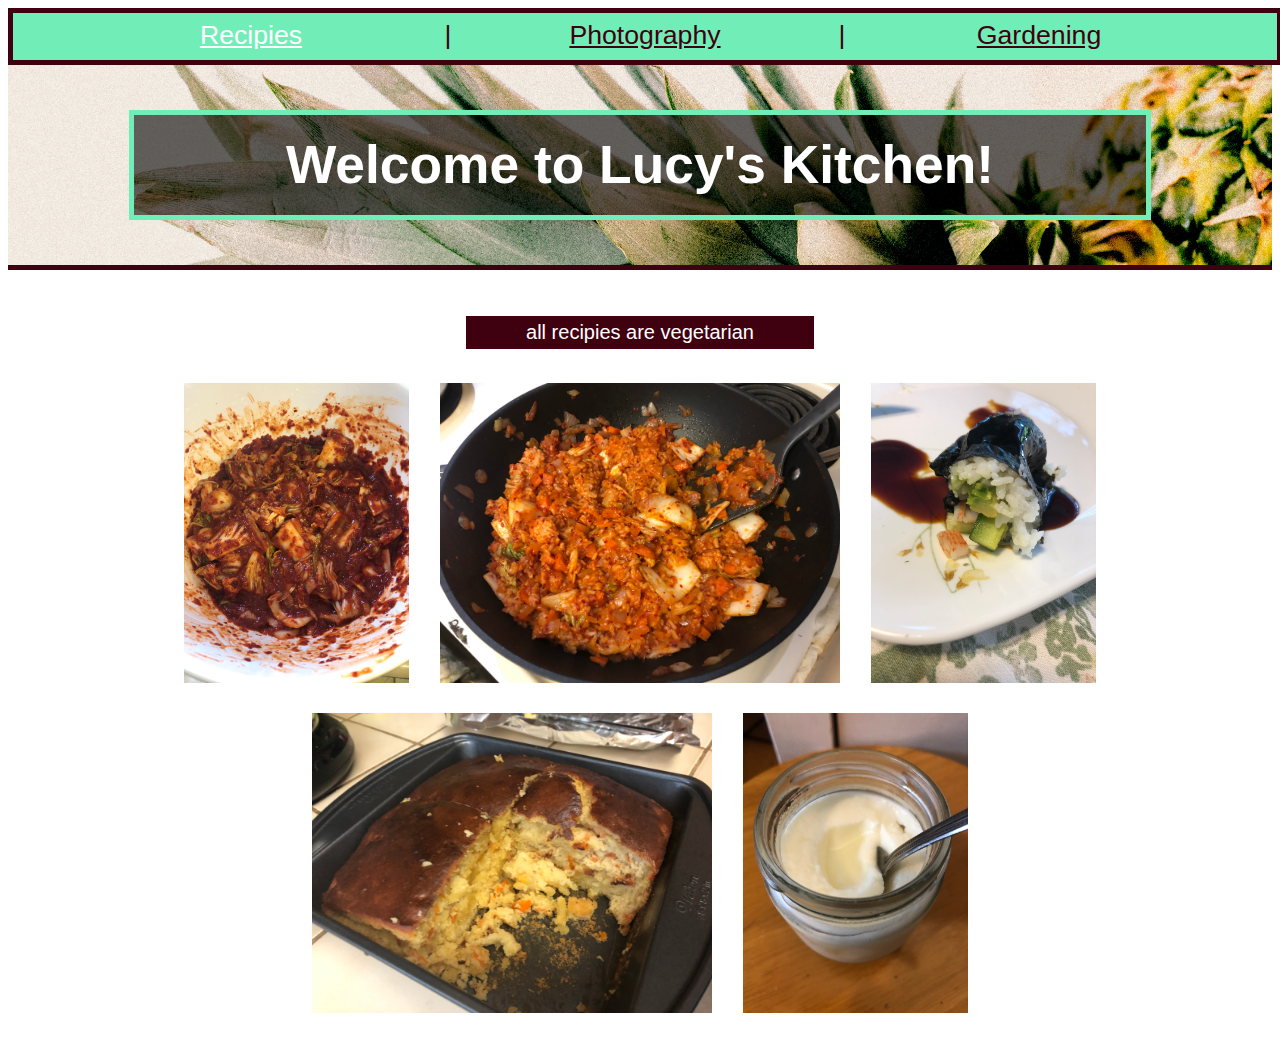
<file: index.html>
<!doctype html>
<html>
<head>
	<title>Lucy's Kitchen</title>
	<link href="style.css" rel="stylesheet">
<!-- 	revisions: add footer (with contact), make kimchi recipie page nicer, add more recipies and steps to seed starter -->
	

	</head>

<style>
	#rec {
		color: white;
	}
</style>

<body class  = "b">
	<div class = "nav">
<a href = "index.html" id = "rec">Recipies</a>
<a> | </a>
<a href = "photography.html" id = "phot">Photography</a>
<a> | </a>
<a href = "gardening.html" id = "gar">Gardening</a>
</div>


<div class = "head">
		
<div class ="head2"><h1> Welcome to Lucy's Kitchen! </h1></div>
		</div>
<div class = "imgcon">
	<p style = "color: white; font-size: 15pt; padding:5px 60px;background-color: #3F000F;  display: inline-block;" align = center> all recipies are vegetarian</p>
</div>
<div class = "imgcon">
	<a href = "recipies/kimchi.html"><div class = "con">
<img src = "img/food/kimchi.jpg" class = "foodpic">
<div class="overlay">~Kimchi~</div>
</div></a>


	<div class = "con">
<img src = "img/food/friedrice.jpg" class = "foodpic">
<div class="overlay">~Kimchi Fried Rice~</div>
</div>

	<div class = "con">
<img src = "img/food/sushi.jpg" class = "foodpic">
<div class="overlay">~Sushi - California Roll~</div>
</div>

	<div class = "con">
<img src = "img/food/kumquatbread.jpg" class = "foodpic">
<div class="overlay">~Kumquat Cake~</div>
</div>

	<div class = "con">
<img src = "img/food/yogurt.jpg" class = "foodpic">
<div class="overlay">~Plain Yogurt~</div>
</div>

</div>

<!-- <div class = "footer">
<p>Email: lucy.w@berkeley.edu</p>
</div> -->

</body>
</html>
</file>
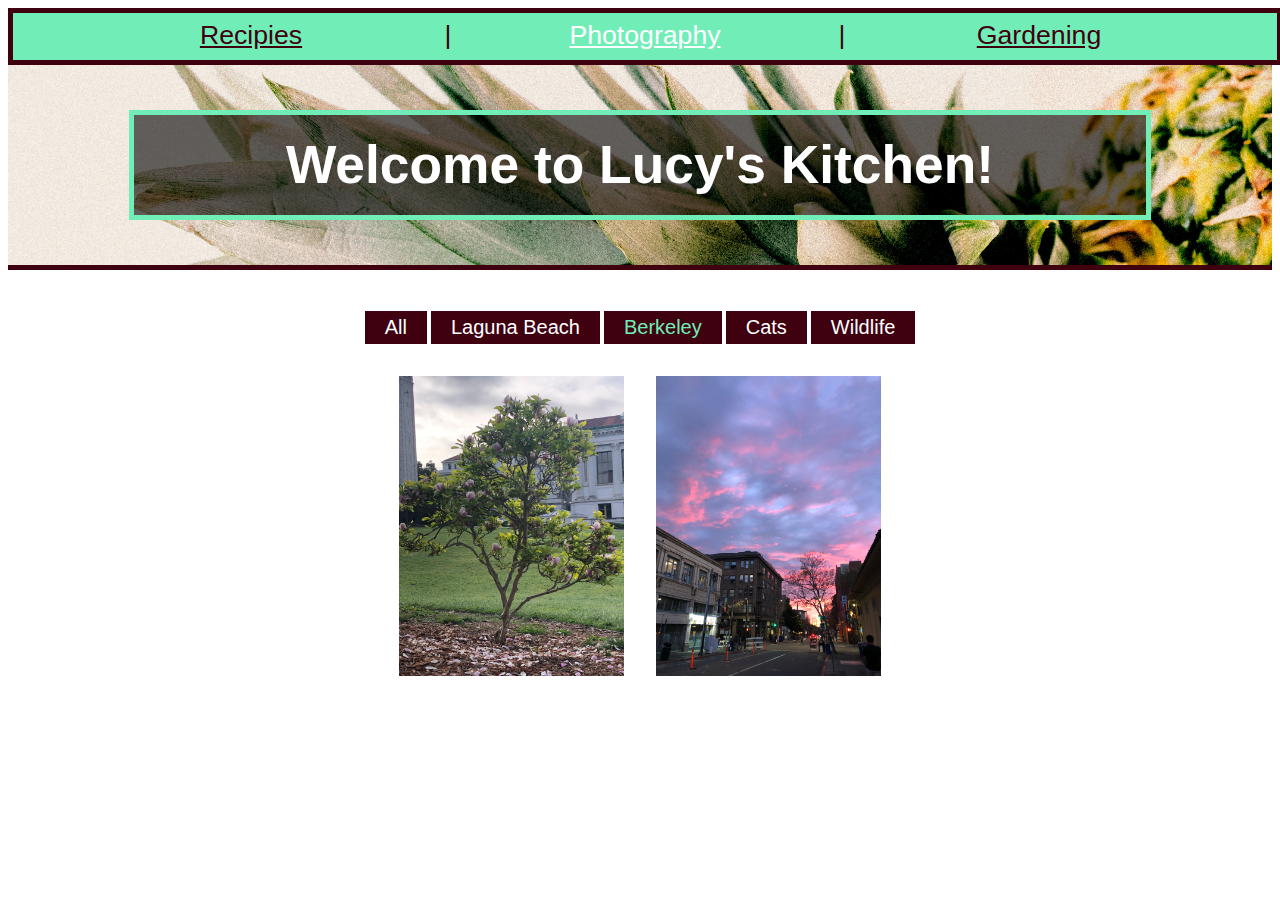
<file: berkeley.html>
<!doctype html>
<html>
<head>
	<title>Lucy's Kitchen</title>
	<link href="style.css" rel="stylesheet">
			<script src="https://ajax.googleapis.com/ajax/libs/jquery/1.11.1/jquery.min.js"></script>
			<script src="img/displaypics.js"></script>
	</head>
	<style>
	#phot {
		color: white;
	}
</style>
<body class  = "b">
<div class = "nav">
<a href = "index.html" id = "rec">Recipies</a>
<a> | </a>
<a href = "photography.html" id = "phot">Photography</a>
<a> | </a>
<a href = "gardening.html" id = "gar">Gardening</a>
</div>
<div class = "head">
		
<div class ="head2"><h1> Welcome to Lucy's Kitchen! </h1></div>
		</div>


<div class = "imgcon">
<ul id="filters">
            <a href = "photography.html"><li><span class="filter">All</span></li></a>
            <a href = "laguna.html"><li><span class="filter">Laguna Beach</span></li></a>
            <a href = "berkeley.html"><li><span class="filter active">Berkeley</span></li></a>
            <a href = "cats.html"><li><span class="filter">Cats</span></li></a>
            <a href = "wildlife.html"><li><span class="filter">Wildlife</span></li></a>
            <!-- <li><span class="filter" data-filter="logo">Logo</span></li> -->
        </ul>
</div>
<div class = "imgcon">

<!-- berkeley -->
<a><img src='img/berkeley/IMG_5962.jpg' class = 'foodpic berkeley'></a>
<a><img src='img/berkeley/IMG_6034.jpg' class = 'foodpic berkeley'></a>

<!-- cats -->


<!-- script -->
<!-- m = ["IMG_6218.jpg"]
f = "img/wildlife/"
c = "wildlife"
def d(m, f, c):
    for i in m:
        print("<a><img src='"+ f + i +"' class = 'foodpic "+c+"'></a>")
        
d(m,f, c) -->
</div>
</body>
</html>
</file>
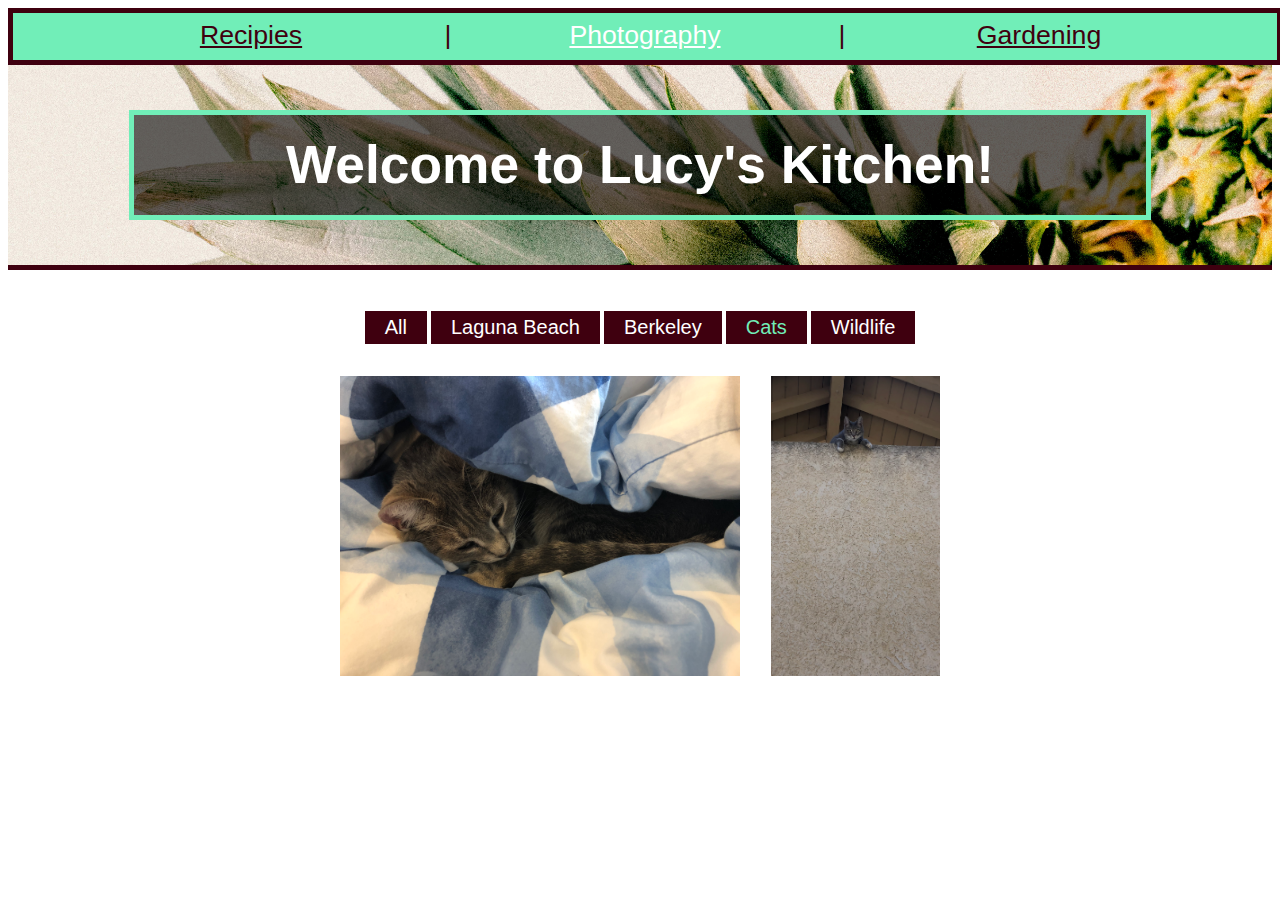
<file: cats.html>
<!doctype html>
<html>
<head>
	<title>Lucy's Kitchen</title>
	<link href="style.css" rel="stylesheet">
			<script src="https://ajax.googleapis.com/ajax/libs/jquery/1.11.1/jquery.min.js"></script>
			<script src="img/displaypics.js"></script>
	</head>
	<style>
	#phot {
		color: white;
	}
</style>
<body class  = "b">
<div class = "nav">
<a href = "index.html" id = "rec">Recipies</a>
<a> | </a>
<a href = "photography.html" id = "phot">Photography</a>
<a> | </a>
<a href = "gardening.html" id = "gar">Gardening</a>
</div>
<div class = "head">
		
<div class ="head2"><h1> Welcome to Lucy's Kitchen! </h1></div>
		</div>


<div class = "imgcon">
<ul id="filters">
            <a href = "photography.html"><li><span class="filter">All</span></li></a>
            <a href = "laguna.html"><li><span class="filter">Laguna Beach</span></li></a>
            <a href = "berkeley.html"><li><span class="filter">Berkeley</span></li></a>
            <a href = "cats.html"><li><span class="filter active">Cats</span></li></a>
            <a href = "wildlife.html"><li><span class="filter">Wildlife</span></li></a>
            <!-- <li><span class="filter" data-filter="logo">Logo</span></li> -->
        </ul>
</div>
<div class = "imgcon">

<!-- cats -->
<a><img src='img/cats/60678782839__262FAB31-56EC-414C-B59A-407D063807A4.JPG' class = 'foodpic cats'></a>

<a><img src='img/cats/balc.png' class = 'foodpic cats'></a>
<!-- wildlife -->


<!-- script -->
<!-- m = ["IMG_6218.jpg"]
f = "img/wildlife/"
c = "wildlife"
def d(m, f, c):
    for i in m:
        print("<a><img src='"+ f + i +"' class = 'foodpic "+c+"'></a>")
        
d(m,f, c) -->
</div>
</div>
</body>
</html>
</file>
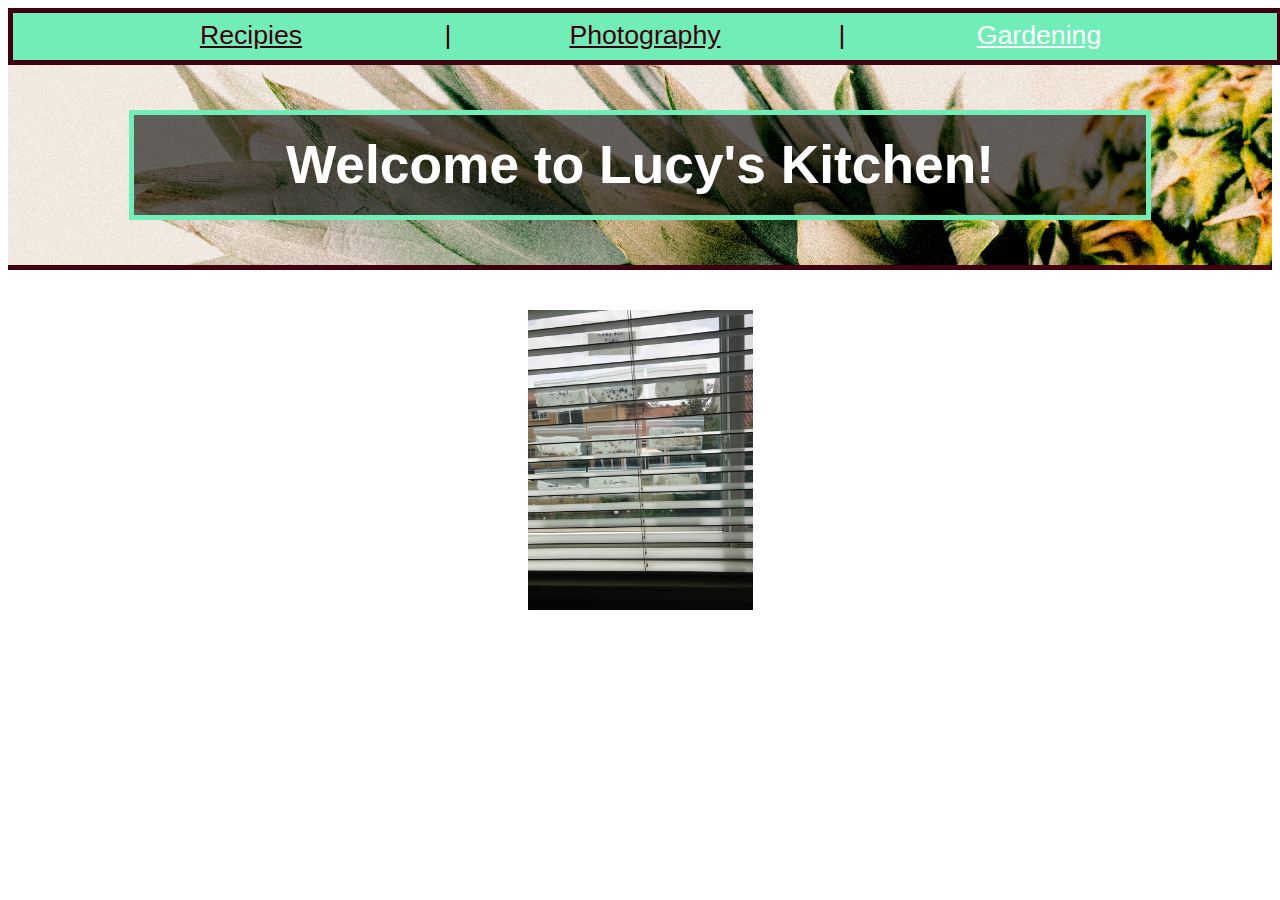
<file: gardening.html>
<!doctype html>
<html>
<head>
	<title>Lucy's Kitchen</title>
	<link href="style.css" rel="stylesheet">
			<script src="https://ajax.googleapis.com/ajax/libs/jquery/1.11.1/jquery.min.js"></script>
			<script src="img/displaypics.js"></script>
	</head>
	<style>
	#gar {
		color: white;
	}
</style>
<body class  = "b">
<div class = "nav">
<a href = "index.html" id = "rec">Recipies</a>
<a> | </a>
<a href = "photography.html" id = "phot">Photography</a>
<a> | </a>
<a href = "gardening.html" id = "gar">Gardening</a>
</div>
<div class = "head">
		
<div class ="head2"><h1> Welcome to Lucy's Kitchen! </h1></div>
		</div>
<div class = "imgcon">
<div class = "con"
<a><img src='img/gardening/seedstarts.jpg' class = 'foodpic'></a>
<div class="overlay">Window Pane Seed Starter</div>
</div>
</div>

</body>
</html>
</file>
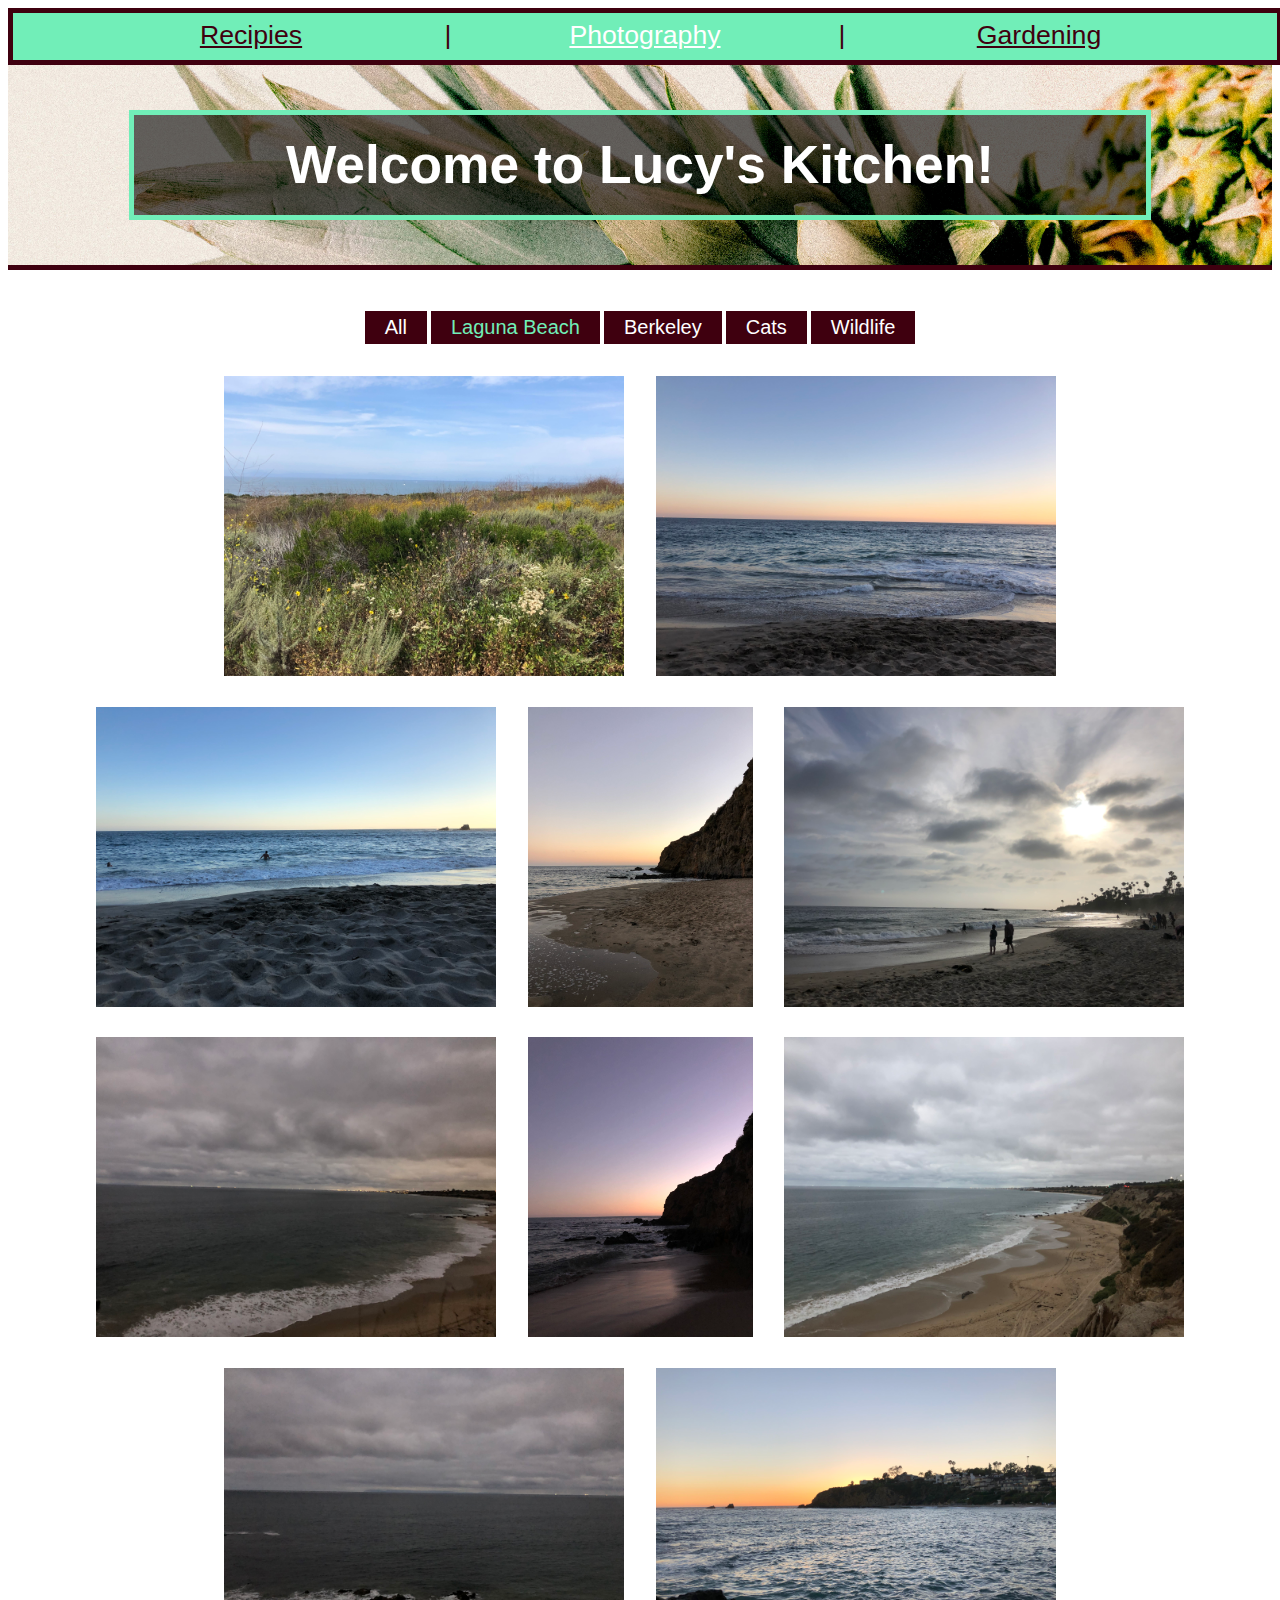
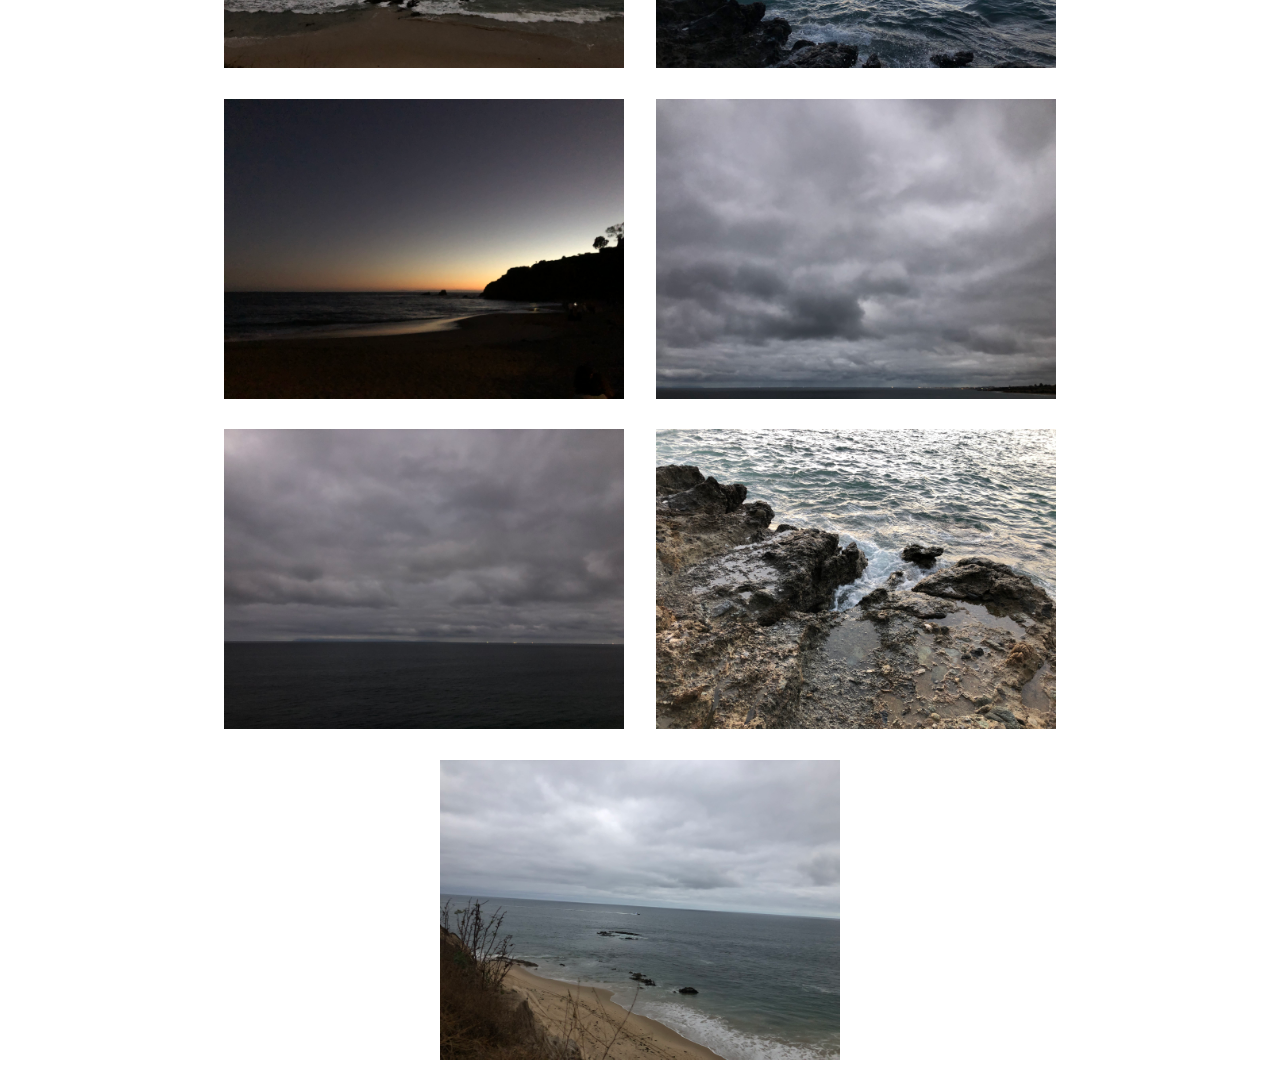
<file: laguna.html>
<!doctype html>
<html>
<head>
	<title>Lucy's Kitchen</title>
	<link href="style.css" rel="stylesheet">
			<script src="https://ajax.googleapis.com/ajax/libs/jquery/1.11.1/jquery.min.js"></script>
			<script src="img/displaypics.js"></script>
	</head>
	<style>
	#phot {
		color: white;
	}
</style>
<body class  = "b">
<div class = "nav">
<a href = "index.html" id = "rec">Recipies</a>
<a> | </a>
<a href = "photography.html" id = "phot">Photography</a>
<a> | </a>
<a href = "gardening.html" id = "gar">Gardening</a>
</div>
<div class = "head">
		
<div class ="head2"><h1> Welcome to Lucy's Kitchen! </h1></div>
		</div>


<div class = "imgcon">
<ul id="filters">
            <a href = "photography.html"><li><span class="filter">All</span></li></a>
            <a href = "laguna.html"><li><span class="filter active">Laguna Beach</span></li></a>
            <a href = "berkeley.html"><li><span class="filter">Berkeley</span></li></a>
            <a href = "cats.html"><li><span class="filter">Cats</span></li></a>
            <a href = "wildlife.html"><li><span class="filter">Wildlife</span></li></a>
            <!-- <li><span class="filter" data-filter="logo">Logo</span></li> -->
        </ul>
</div>
<div class = "imgcon">
<a><img src='img/beach/IMG_6282.jpg' class = 'foodpic beach'></a>
<a><img src='img/beach/IMG_6672_2.jpg' class = 'foodpic beach'></a>

<a><img src='img/beach/IMG_6669_2.jpg' class = 'foodpic beach'></a>
<a><img src='img/beach/IMG_6679_2.jpg' class = 'foodpic beach'></a>
<a><img src='img/beach/IMG_6373.jpg' class = 'foodpic beach'></a>
<a><img src='img/beach/IMG_6512.jpg' class = 'foodpic beach'></a>
<a><img src='img/beach/IMG_6681_2.jpg' class = 'foodpic beach'></a>
<a><img src='img/beach/IMG_6507.jpg' class = 'foodpic beach'></a>
<a><img src='img/beach/IMG_6513.jpg' class = 'foodpic beach'></a>
<a><img src='img/beach/IMG_6676_2.jpg' class = 'foodpic beach'></a>
<a><img src='img/beach/IMG_6685_2.jpg' class = 'foodpic beach'></a>
<a><img src='img/beach/IMG_6508.jpg' class = 'foodpic beach'></a>
<a><img src='img/beach/IMG_6515.jpg' class = 'foodpic beach'></a>
<a><img src='img/beach/IMG_6678_2.jpg' class = 'foodpic beach'></a>
<a><img src='img/beach/IMG_6510.jpg' class = 'foodpic beach'></a>


<!-- script -->
<!-- m = ["IMG_6218.jpg"]
f = "img/wildlife/"
c = "wildlife"
def d(m, f, c):
    for i in m:
        print("<a><img src='"+ f + i +"' class = 'foodpic "+c+"'></a>")
        
d(m,f, c) -->
</div>
</div>
</body>
</html>
</file>
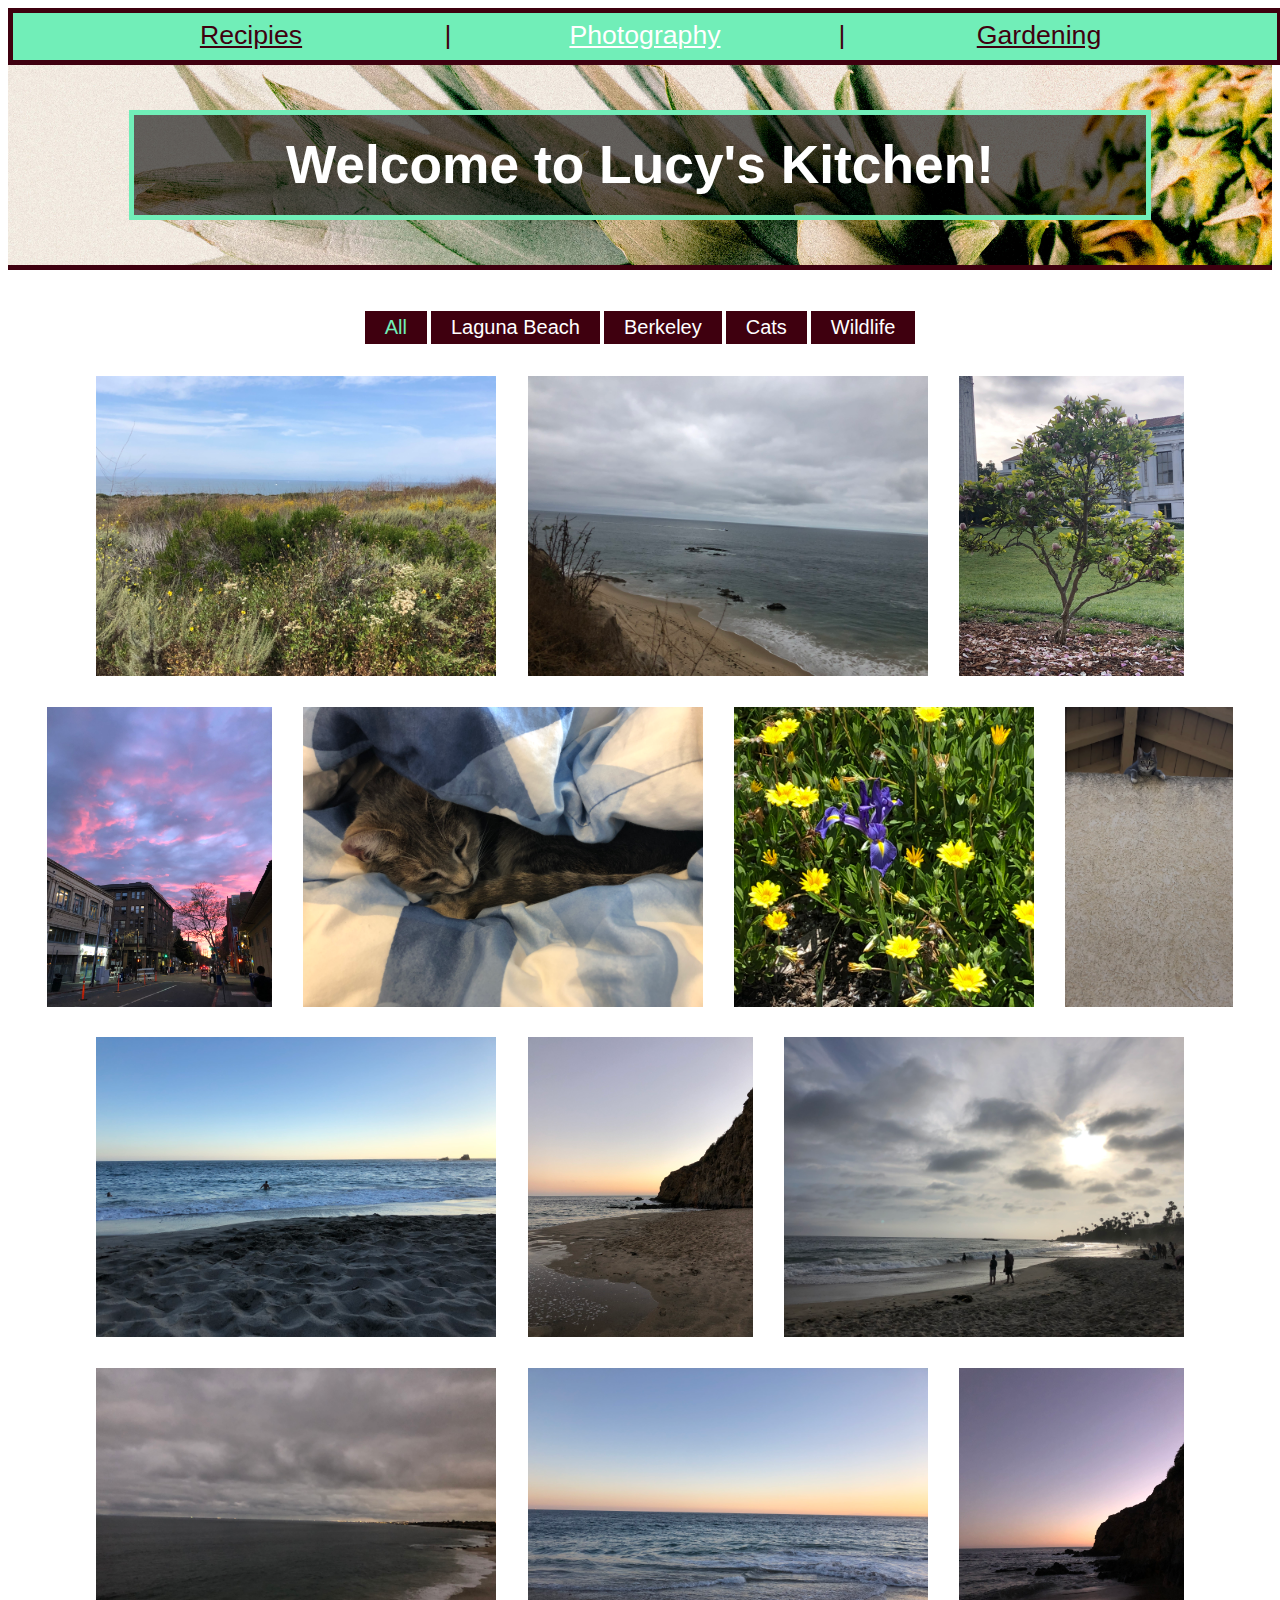
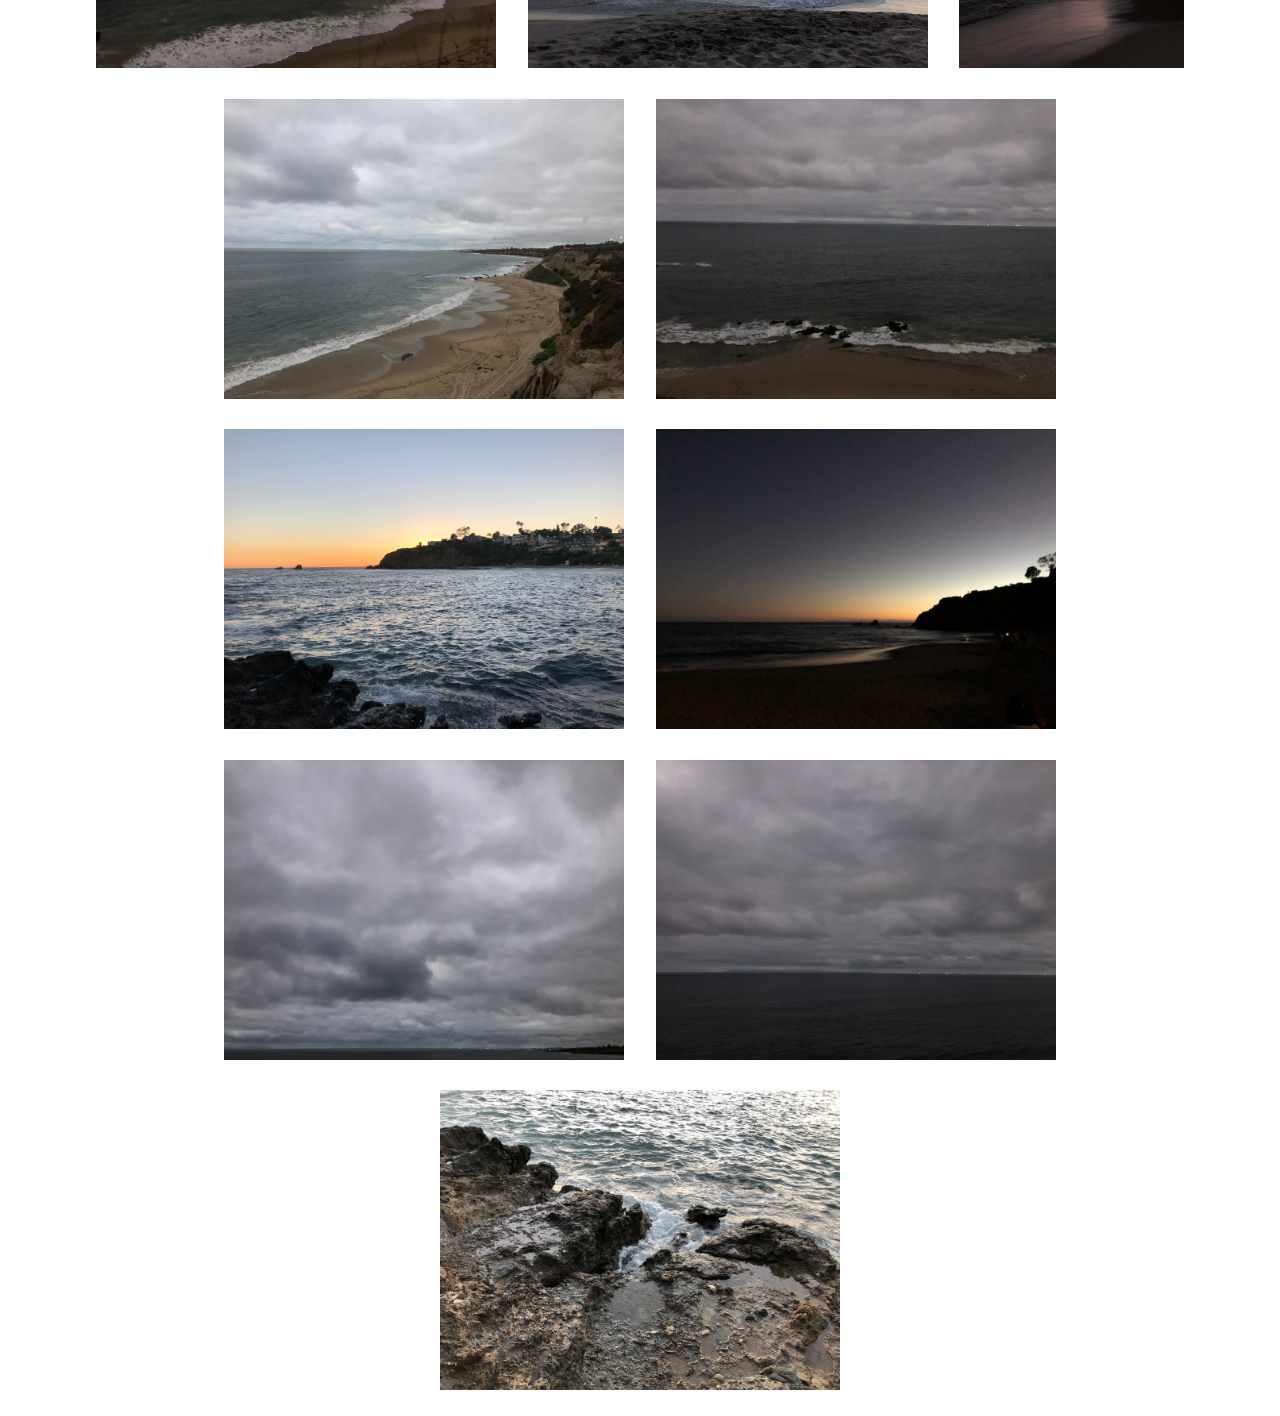
<file: photography.html>
<!doctype html>
<html>
<head>
	<title>Lucy's Kitchen</title>
	<link href="style.css" rel="stylesheet">
			<script src="https://ajax.googleapis.com/ajax/libs/jquery/1.11.1/jquery.min.js"></script>
			<script src="img/displaypics.js"></script>
	</head>
	<style>
	#phot {
		color: white;
	}
</style>
<body class  = "b">
<div class = "nav">
<a href = "index.html" id = "rec">Recipies</a>
<a> | </a>
<a href = "photography.html" id = "phot">Photography</a>
<a> | </a>
<a href = "gardening.html" id = "gar">Gardening</a>
</div>
<div class = "head">
		
<div class ="head2"><h1> Welcome to Lucy's Kitchen! </h1></div>
		</div>


<div class = "imgcon">
<ul id="filters">
            <a href = "photography.html"><li><span class="filter active">All</span></li></a>
            <a href = "laguna.html"><li><span class="filter">Laguna Beach</span></li></a>
            <a href = "berkeley.html"><li><span class="filter">Berkeley</span></li></a>
            <a href = "cats.html"><li><span class="filter">Cats</span></li></a>
            <a href = "wildlife.html"><li><span class="filter">Wildlife</span></li></a>
            <!-- <li><span class="filter" data-filter="logo">Logo</span></li> -->
        </ul>
</div>
<div class = "imgcon">

<!-- laguna -->
<a><img src='img/beach/IMG_6282.jpg' class = 'foodpic beach'></a>
<a><img src='img/beach/IMG_6510.jpg' class = 'foodpic beach'></a>
<!-- berkeley -->
<a><img src='img/berkeley/IMG_5962.jpg' class = 'foodpic berkeley'></a>
<a><img src='img/berkeley/IMG_6034.jpg' class = 'foodpic berkeley'></a>

<!-- cats -->
<a><img src='img/cats/60678782839__262FAB31-56EC-414C-B59A-407D063807A4.JPG' class = 'foodpic cats'></a>

<!-- wildlife -->
<a><img src='img/wildlife/IMG_6218.jpg' class = 'foodpic wildlife'></a>
<a><img src='img/cats/balc.png' class = 'foodpic cats'></a>
<!-- laguna -->
<a><img src='img/beach/IMG_6669_2.jpg' class = 'foodpic beach'></a>
<a><img src='img/beach/IMG_6679_2.jpg' class = 'foodpic beach'></a>
<a><img src='img/beach/IMG_6373.jpg' class = 'foodpic beach'></a>
<a><img src='img/beach/IMG_6512.jpg' class = 'foodpic beach'></a>
<a><img src='img/beach/IMG_6672_2.jpg' class = 'foodpic beach'></a>
<a><img src='img/beach/IMG_6681_2.jpg' class = 'foodpic beach'></a>
<a><img src='img/beach/IMG_6507.jpg' class = 'foodpic beach'></a>
<a><img src='img/beach/IMG_6513.jpg' class = 'foodpic beach'></a>
<a><img src='img/beach/IMG_6676_2.jpg' class = 'foodpic beach'></a>
<a><img src='img/beach/IMG_6685_2.jpg' class = 'foodpic beach'></a>
<a><img src='img/beach/IMG_6508.jpg' class = 'foodpic beach'></a>
<a><img src='img/beach/IMG_6515.jpg' class = 'foodpic beach'></a>
<a><img src='img/beach/IMG_6678_2.jpg' class = 'foodpic beach'></a>



<!-- script -->
<!-- m = ["IMG_6218.jpg"]
f = "img/wildlife/"
c = "wildlife"
def d(m, f, c):
    for i in m:
        print("<a><img src='"+ f + i +"' class = 'foodpic "+c+"'></a>")
        
d(m,f, c) -->
</div>
</div>
</body>
</html>
</file>
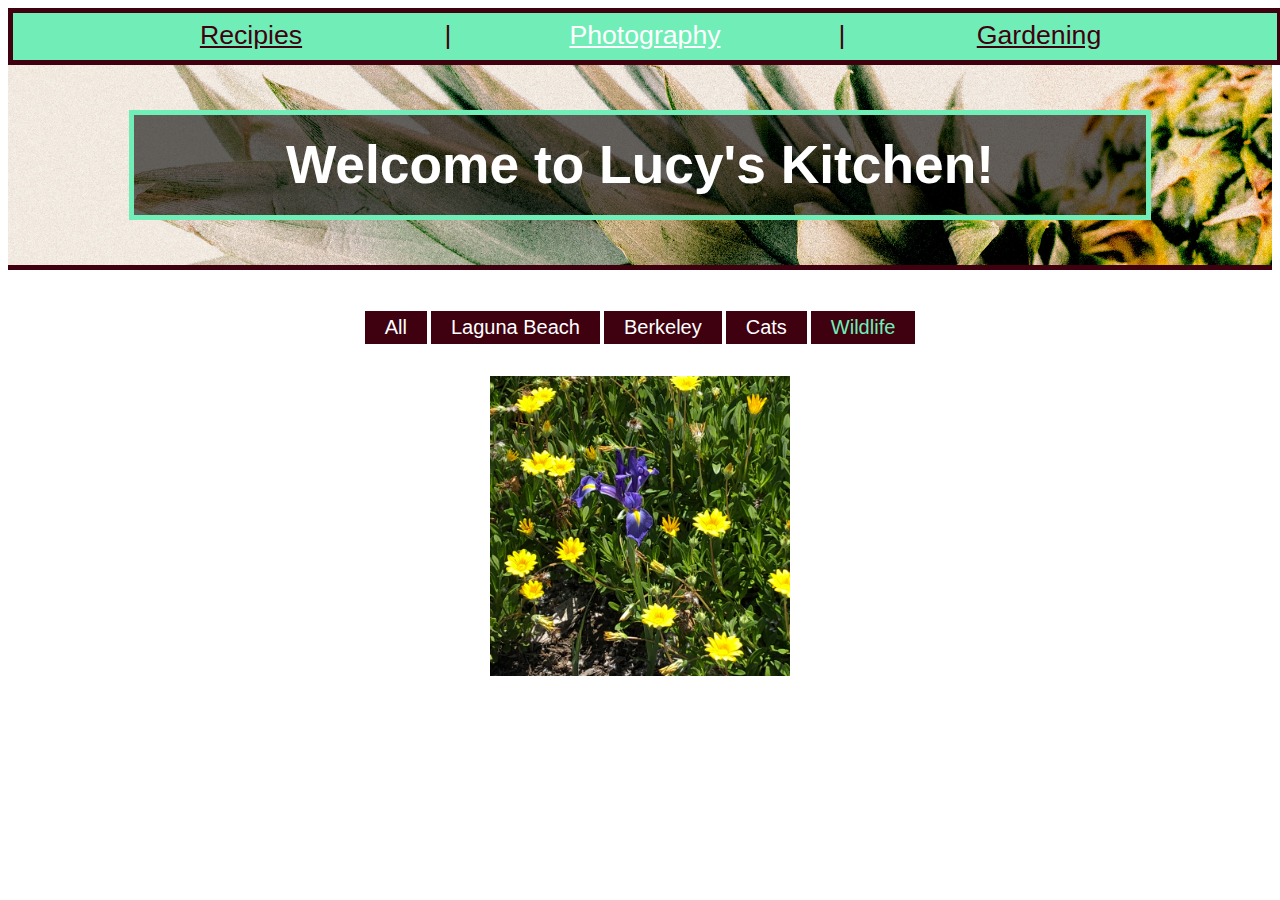
<file: wildlife.html>
<!doctype html>
<html>
<head>
	<title>Lucy's Kitchen</title>
	<link href="style.css" rel="stylesheet">
			<script src="https://ajax.googleapis.com/ajax/libs/jquery/1.11.1/jquery.min.js"></script>
			<script src="img/displaypics.js"></script>
	</head>
	<style>
	#phot {
		color: white;
	}
</style>
<body class  = "b">
<div class = "nav">
<a href = "index.html" id = "rec">Recipies</a>
<a> | </a>
<a href = "photography.html" id = "phot">Photography</a>
<a> | </a>
<a href = "gardening.html" id = "gar">Gardening</a>
</div>
<div class = "head">
		
<div class ="head2"><h1> Welcome to Lucy's Kitchen! </h1></div>
		</div>


<div class = "imgcon">
<ul id="filters">
            <a href = "photography.html"><li><span class="filter">All</span></li></a>
            <a href = "laguna.html"><li><span class="filter">Laguna Beach</span></li></a>
            <a href = "berkeley.html"><li><span class="filter">Berkeley</span></li></a>
            <a href = "cats.html"><li><span class="filter">Cats</span></li></a>
            <a href = "wildlife.html"><li><span class="filter active">Wildlife</span></li></a>
            <!-- <li><span class="filter" data-filter="logo">Logo</span></li> -->
        </ul>
</div>
<div class = "imgcon">

<!-- wildlife -->
<a><img src='img/wildlife/IMG_6218.jpg' class = 'foodpic wildlife'></a>

<!-- script -->
<!-- m = ["IMG_6218.jpg"]
f = "img/wildlife/"
c = "wildlife"
def d(m, f, c):
    for i in m:
        print("<a><img src='"+ f + i +"' class = 'foodpic "+c+"'></a>")
        
d(m,f, c) -->
</div>
</div>
</body>
</html>
</file>
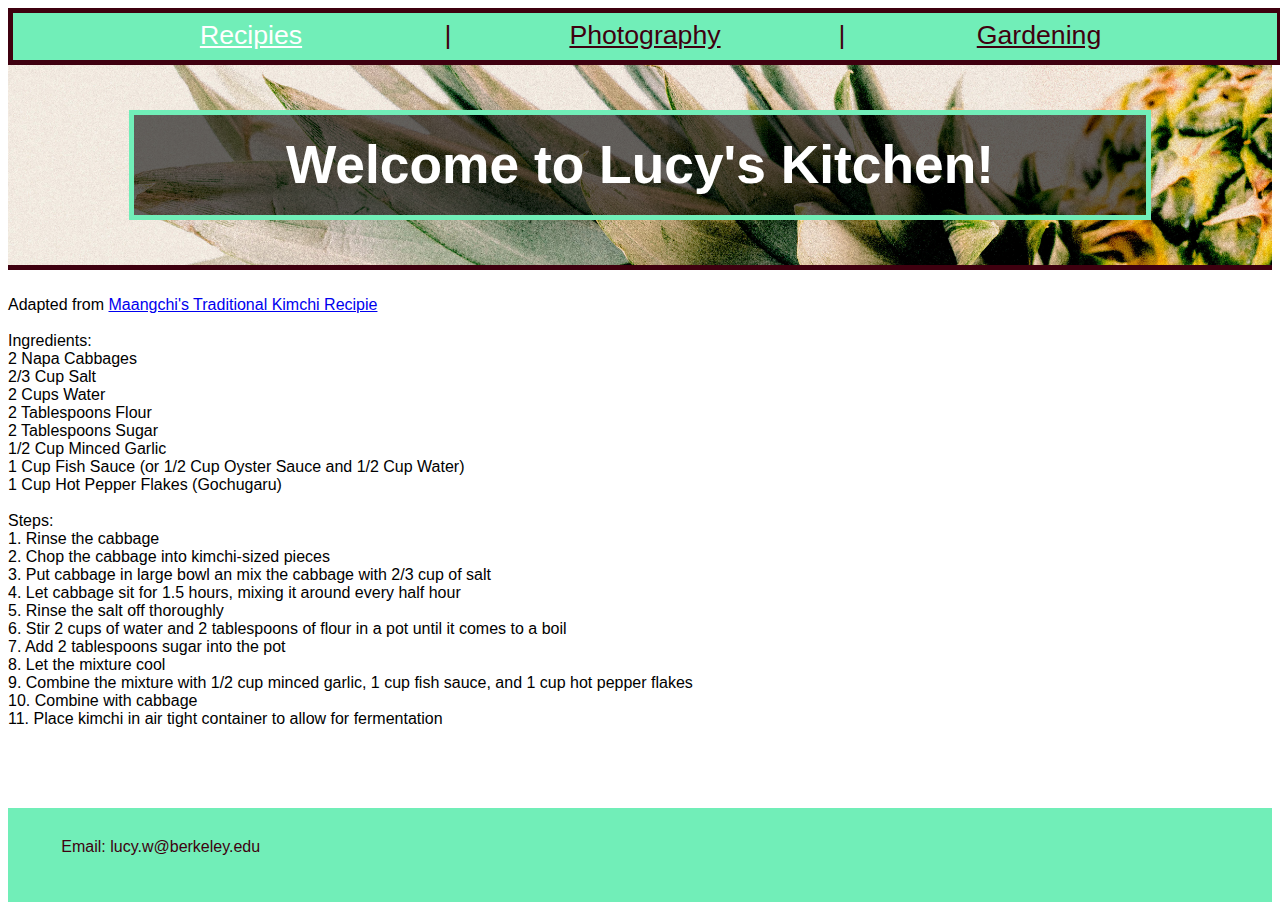
<file: recipies/kimchi.html>
<!doctype html>
<html>
<head>
	<title>Lucy's Kitchen</title>
	<link href="../style.css" rel="stylesheet">
<!-- 	revisions: add footer (with contact), make kimchi recipie page nicer, add more recipies and steps to seed starter -->
	

	</head>

<style>
	#rec {
		color: white;
	}
</style>

<body class  = "b">
	<div class = "nav">
<a href = "../index.html" id = "rec">Recipies</a>
<a> | </a>
<a href = "../photography.html" id = "phot">Photography</a>
<a> | </a>
<a href = "../gardening.html" id = "gar">Gardening</a>
</div>


<div class = "head">
		
<div class ="head2"><h1> Welcome to Lucy's Kitchen! </h1></div>
		</div>

<p>
Adapted from <a href = "https://www.maangchi.com/recipe/tongbaechu-kimchi">Maangchi's Traditional Kimchi Recipie
</a>
<br>
<br>
Ingredients:
<br>
2 Napa Cabbages
<br>
2/3 Cup Salt
<br>
2 Cups Water
<br>
2 Tablespoons Flour
<br>
2 Tablespoons Sugar
<br>
1/2 Cup Minced Garlic
<br>
1 Cup Fish Sauce (or 1/2 Cup Oyster Sauce and 1/2 Cup Water)
<br>
1 Cup Hot Pepper Flakes (Gochugaru)
<br>
<br>

Steps:
<br>
1. Rinse the cabbage
<br>
2. Chop the cabbage into kimchi-sized pieces
<br>
3. Put cabbage in large bowl an mix the cabbage with 2/3 cup of salt
<br>
4. Let cabbage sit for 1.5 hours, mixing it around every half hour
<br>
5. Rinse the salt off thoroughly
<br>
6. Stir 2 cups of water and 2 tablespoons of flour in a pot until it comes to a boil
<br>
7. Add 2 tablespoons sugar into the pot
<br>
8. Let the mixture cool
<br>
9. Combine the mixture with 1/2 cup minced garlic, 1 cup fish sauce, and 1 cup hot pepper flakes
<br>
10. Combine with cabbage
<br>
11. Place kimchi in air tight container to allow for fermentation
<br>

<div class = "footer">
<p>Email: lucy.w@berkeley.edu</p>
</div>

</body>
</html>
</file>
<file: style.css>
.con {
	position:relative;
	display: inline-block;
}

.foodpic {
	height: 300px;
	display: inline-block;
/*	margin-left: 5pt;
	margin-right: 5pt;*/
	margin: 10pt 10pt;
}

.imgcon {
	text-align: center;
}
.con:hover img {
	filter: brightness(50%)
}
.con:hover .overlay {
  opacity: 1;
}

.footer {
    background-color:  #71EEB8;
    height: 50pt;
    margin-top: 60pt;
/*    border-bottom: solid #3F000F;
    border-top: solid #3F000F;
    border-width:4pt;*/
    color: #3F000F;
    padding: 10pt 40pt;
    font: 12pt;

}

img:hover {
    -webkit-transform: scale(1.2);
-ms-transform: scale(1.2);
transform: scale(1.2);
transition: 1s ease;
}

img {
    transition: 1s ease;
}

.overlay {
  opacity: 0;
  position: absolute;
  top: 50%;
  left: 50%;
  font-size: 15pt;
  transform: translate(-50%, -50%);
  -ms-transform: translate(-50%, -50%);
  text-align: center;
  color: white;
}


.nav {
	background-color: #71EEB8;
	width: 100%;
	height:30pt;
	font-size: 20pt;
	text-align: center;
	padding-top: 5pt;
	
	border: solid #3F000F;
	border-width:4pt;
}
.b {
	font-family: 'Copperplate', sans-serif;
}

.head {
/*	position:relative;
	height: 150pt;
	max-width: 100%;
	margin: 0 auto !important; 
	float: none !important; 
	background-image: url(img/headerpics/pineapple.jpg);
	background-size:cover;*/
position:relative;
	height: 150pt;
	background-image: url(img/headerpics/pineapple.jpg);
	background-size:cover;
	border-bottom: solid #3F000F;
	border-width:4pt;
	margin-bottom: 20pt;
}

.nav > a {
    display: inline-block;
    display: -moz-inline-box;
    *display: inline; /* For IE7 */
    zoom: 1; /* Trigger hasLayout */
    width: 15%;
    text-align: center;
color: #3F000F;
}
	

.head2 {

	color: white;
/*	width: 80%; 
	margin-left: 10%;
	margin-top: 35pt;*/
		position: absolute; 

	max-height: 50%;
	max-width: 80%;
	margin: auto !important; 
	float: none !important; 
	top: 0; left: 0; right: 0; bottom: 0;
		display: flex;
  justify-content: center;
  align-items: center;
/*	float: none !important;*/

	font-size: 20pt;
	font-weight: 200;
/*	font-family: 'Georgia', sans-serif;*/
	text-align: center;
	vertical-align: center;
	border: solid #71EEB8;
	border-width:4pt;

	background-color: rgba(0,0,0, 0.6);
}

/*.header {
	font-size: 30pt;
  border: solid black;
}

.headcontainer {
height: 200px;
margin-bottom: 20pt;
display: inline-block;
  vertical-align: middle;
  width:100%;
}*/

/*--------------------------------------------------
----------------------- Portfolio ------------------
---------------------------------------------------*/



#filters {
    margin:1%;
    padding:0;
    list-style:none;
    display: inline-block;

}

#filters li {
    float:left;
    text-align: center;
}

#filters li span {
    display: block;
    padding:5px 20px;		
    text-decoration:none;
    color:#fff;
    font-size: 15pt;
    cursor: pointer;
    background: #3F000F;
    margin: 2px;
}

#filters li span.active {
    color:#71EEB8;
}
</file>
